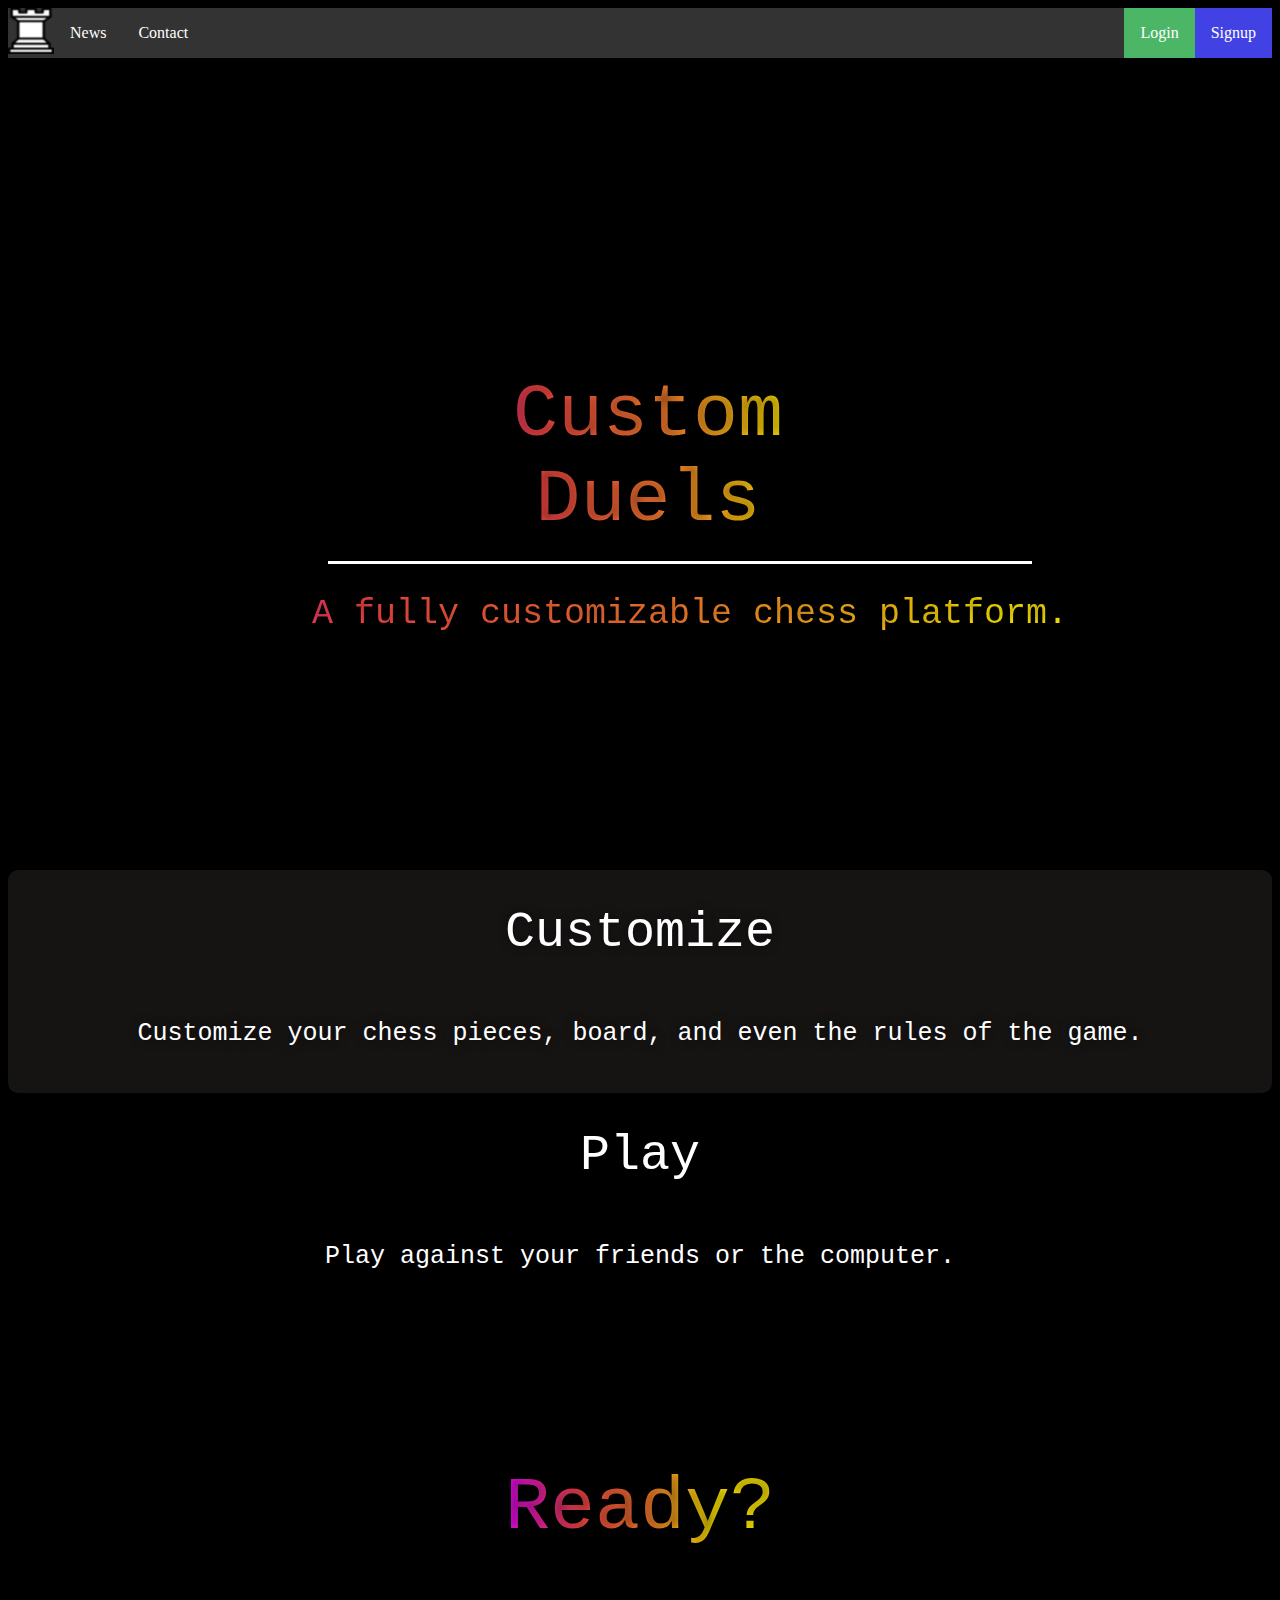
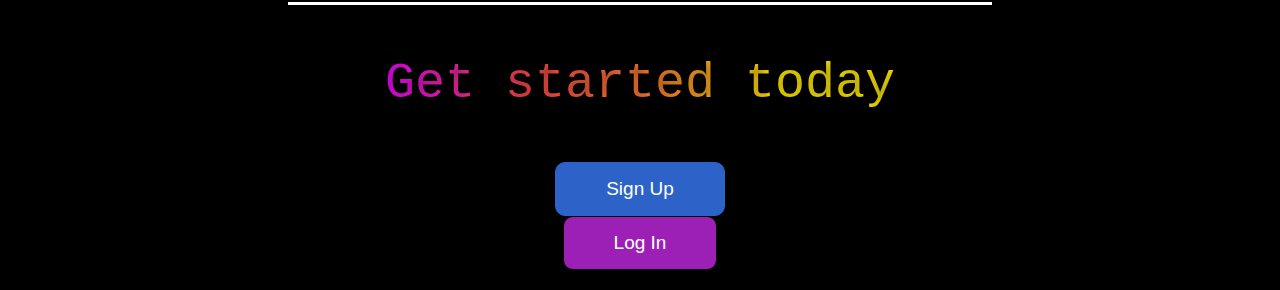
<file: index.html>
<html>
    <head>
        <link rel="stylesheet" href="css/home.css">
        <link rel="stylesheet" href="css/nav.css">
        <nav>
            <ul class="nav">
                <li class="logoNav"><img src="assets\other-assets\logo.png" alt="logo" class="logo"></li>
                <li class="signupNav"><a href="#about">Signup</a></li>
                <li class="loginNav"><a href="#home">Login</a></li>
                <li><a href="#news">News</a></li>
                <li><a href="#contact">Contact</a></li>
                
                
                
              </ul>
        </nav>
    </head>
    <body>
        
        <div id="cover">
            <div id="title-container"><h1 id="title">Custom Duels</h1></div>
            <br>
            <div class="divider"></div>
            <h3 id="subtitle">A fully customizable chess platform.</h3>
            
        </div>
            <br>
            <br>

            <div id="home-content-one">
                <h1>Customize</h1>
                <p>Customize your chess pieces, board, and even the rules of the game.</p>
            </div>
           
            <div id="home-content-two">
                <h1>Play</h1>
                <p>Play against your friends or the computer.</p>
            </div>
            <div id="calltoaction">
                <h1>Ready?</h1>
                <div class="divider2"></div>
                <h3>Get started today</h3>
                <a href="signup.html"><button type="button" class="signup">Sign Up</button></a>
                <a href="login.html"><button class="login">Log In</button></a>
            </div>
    </body>
</html>
</file>
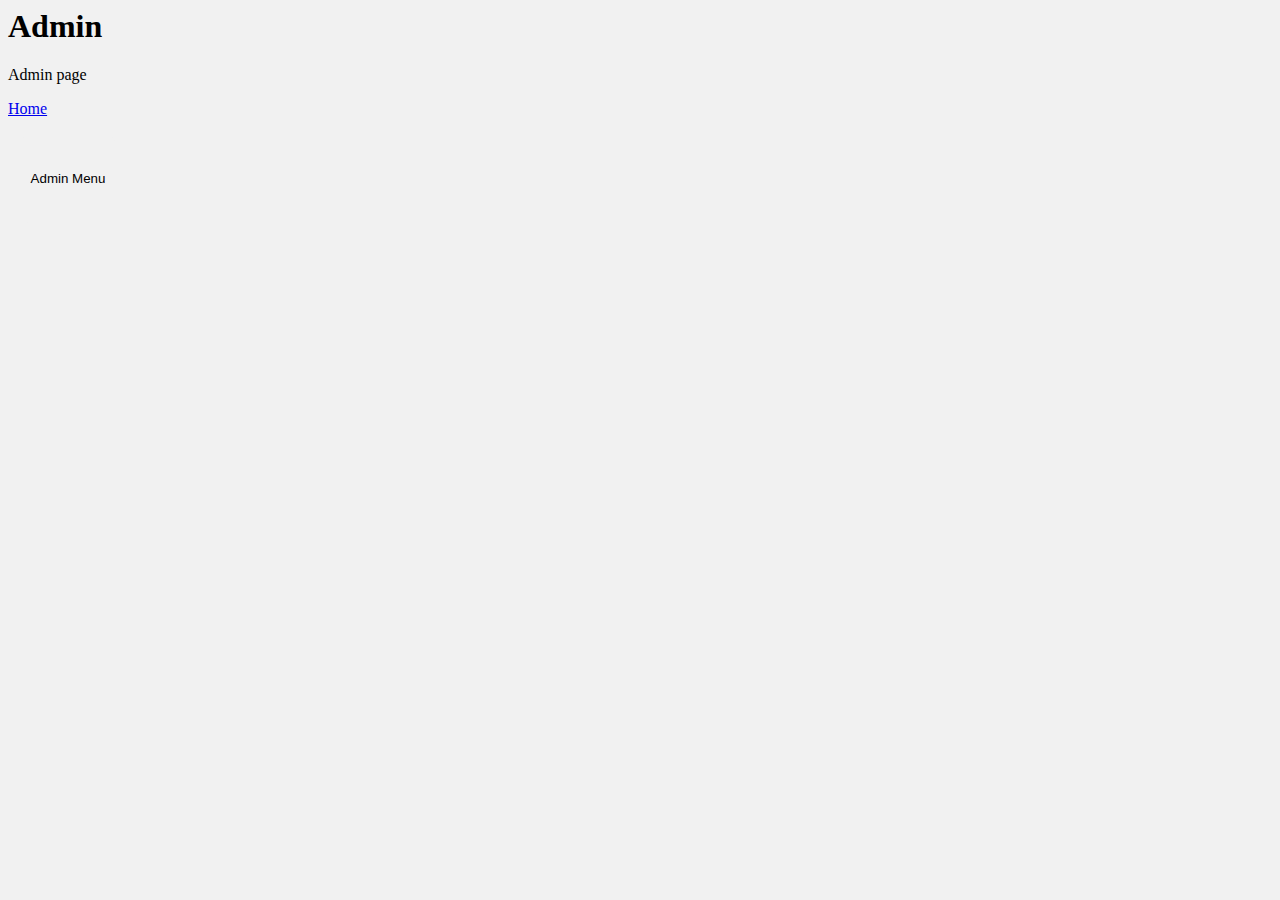
<file: admin/index.html>
<html>
    <head>
        <title>Admin</title>
        <link rel="stylesheet" href="css/style.css">
        <script src="js/script.js"></script>
        
    </head>
    <body>
        <h1>Admin</h1>
        <p>Admin page</p>
        <a href="index.html">Home</a>
        <div class="adminMenu">
            <button class="adminMenuButton" onclick="showAdminMenu()">Admin Menu</button>

        </div>
    </body>

</html>
</file>
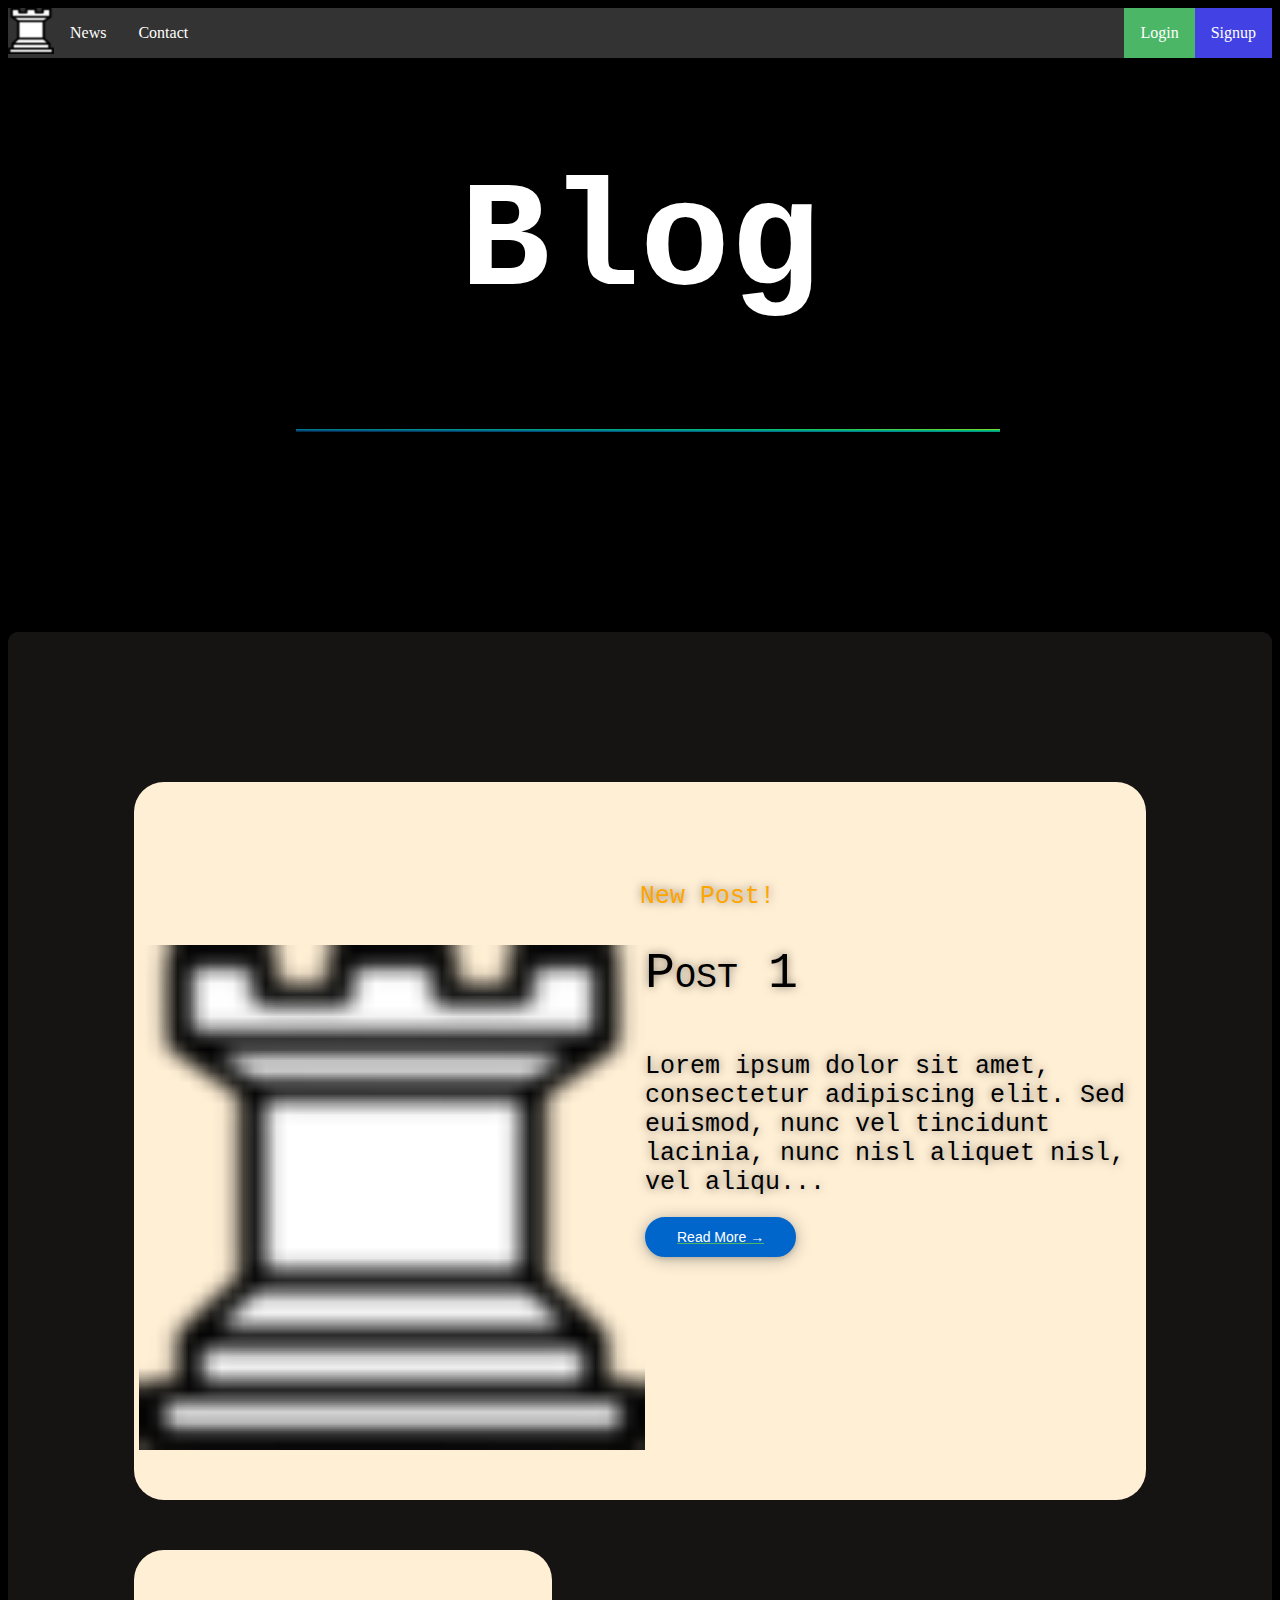
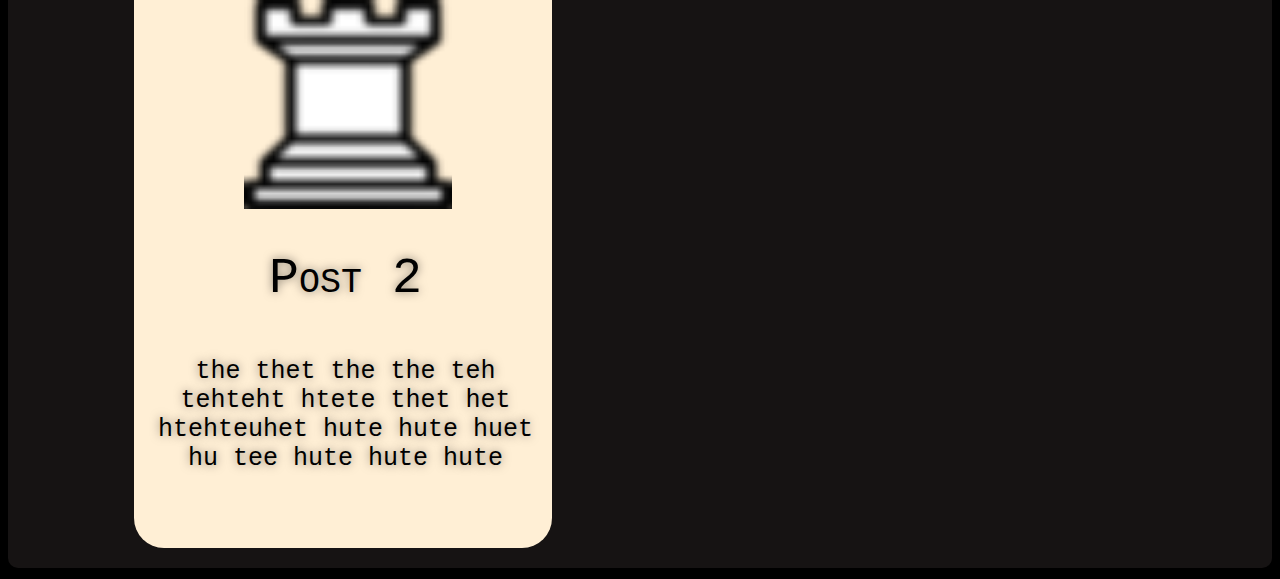
<file: blog/posts/index.html>
<html>
  <head>
    <title>Loading...</title>
    <meta http-equiv="refresh" content="0;" url='/blog/'>
    <script>window.location.href = '/blog/'</script>
  </head>
  <body>
    <p>Not redirected? Go to <a href="/blog/">this page</a></p>
  </body>
</html>
</file>
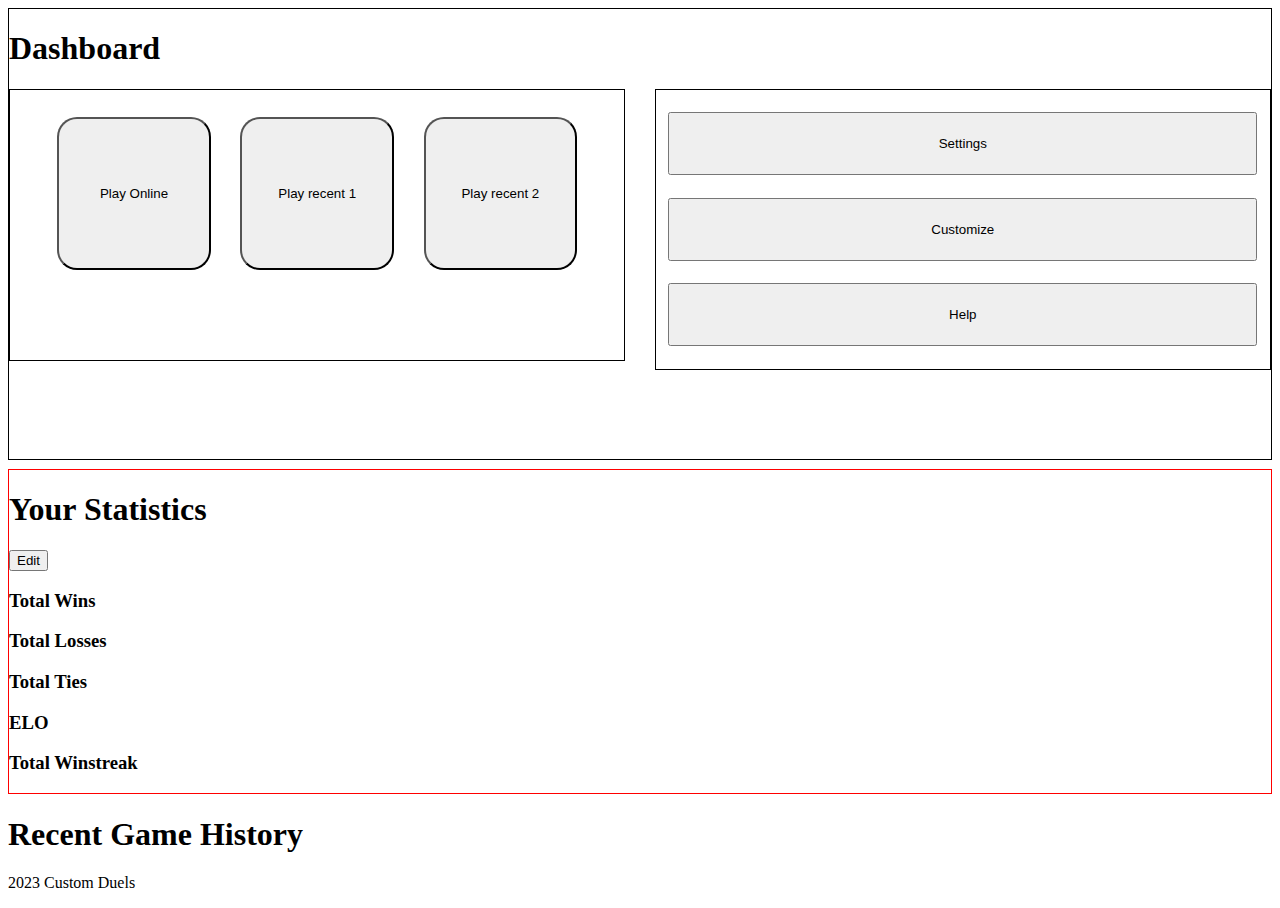
<file: dashboard.html>
<html>
    <head>
        <title>Custom Duels | Dashboard</title>
        <link rel="stylesheet" href="css/dashboard.css">
    </head>
    <body>
        <div id="dashboard-top">
            <h1>Dashboard</h1>
            <div id="play-options">
                <button>Play Online</button>
                <button>Play recent 1</button>
                <button>Play recent 2</button>
            </div>
            <div id="settings">
                <button>Settings</button><br>
                <button onclick="window.location.replace('custom.html')">Customize</button><br>
                <button>Help</button>
            </div>
        </div>

        <div id="dashboard-middle">
            <div id="stats">
                <h1>Your Statistics</h1>
                <div id="stats-content">
                    <button onclick="toggleWidgetSelection();">Edit</button>
                    <div id="stats-content-editwidgets" style="display: none;">
                        <div class="stats-content-editWidgets-section" id="TOTAL">
                            <h3>Total</h3>
                            <input id="total-wins" type="checkbox">Wins<br>
                            <input id="total-losses" type="checkbox">Losses<br>
                            <input id="total-ties" type="checkbox">Ties<br>
                            <input id="total-elo" type="checkbox">ELO<br>
                            <input id="total-ws" type="checkbox">Win Streak<br>
                        </div>
                        <div class="stats-content-editWidgets-section" id="DAILY">
                            <h3>Daily</h3>
                            <input id="daily-wins" type="checkbox">Wins<br>
                            <input id="daily-losses" type="checkbox">Losses<br>
                            <input id="daily-ties" type="checkbox">Ties<br>
                            <input id="daily-elo" type="checkbox">ELO<br>
                            <input id="daily-ws" type="checkbox">Win Streak<br>
                        </div>
                        <div class="stats-content-editWidgets-section" id="RAPID">
                            <h3>Rapid</h3>
                            <input id="rapid-wins" type="checkbox">Wins<br>
                            <input id="rapid-losses" type="checkbox">Losses<br>
                            <input id="rapid-ties" type="checkbox">Ties<br>
                            <input id="rapid-elo" type="checkbox">ELO<br>
                            <input id="rapid-ws" type="checkbox">Win Streak<br>
                        </div>
                        <div class="stats-content-editWidgets-section" id="BLITZ">
                            <h3>Blitz</h3>
                            <input id="blitz-wins" type="checkbox">Wins<br>
                            <input id="blitz-losses" type="checkbox">Losses<br>
                            <input id="blitz-ties" type="checkbox">Ties<br>
                            <input id="blitz-elo" type="checkbox">ELO<br>
                            <input id="blitz-ws" type="checkbox">Win Streak<br>
                        </div>
                        <div class="stats-content-editWidgets-section" id="BULLET">
                            <h3>Bullet</h3>
                            <input id="bullet-wins" type="checkbox">Wins<br>
                            <input id="bullet-losses" type="checkbox">Losses<br>
                            <input id="bullet-ties" type="checkbox">Ties<br>
                            <input id="bullet-elo" type="checkbox">ELO<br>
                            <input id="bullet-ws" type="checkbox">Win Streak<br>
                        </div>
                    </div>
                    <div id="stats-wins-total"><h3>Total Wins</h3></div>
                    <div id="stats-losses-total"><h3>Total Losses</h3></div>
                    <div id="stats-ties-total"><h3>Total Ties</h3></div>
                    <div id="stats-elo"><h3>ELO</h3></div>
                    <div id="stats-ws"><h3>Total Winstreak</h3></div>

                    <div id="stats-wins-daily"></div>
                    <div id="stats-losses-daily"></div>
                    <div id="stats-ties-daily"></div>
                    <div id="stats-elo-daily"></div>
                    <div id="stats-ws-daily"></div>

                    <div id="stats-wins-rapid"></div>
                    <div id="stats-losses-rapid"></div>
                    <div id="stats-ties-rapid"></div>
                    <div id="stats-elo-rapid"></div>
                    <div id="stats-ws-rapid"></div>

                    <div id="stats-wins-blitz"></div>
                    <div id="stats-losses-blitz"></div>
                    <div id="stats-ties-blitz"></div>
                    <div id="stats-elo-blitz"></div>
                    <div id="stats-ws-blitz"></div>

                    <div id="stats-wins-bullet"></div>
                    <div id="stats-losses-bullet"></div>
                    <div id="stats-ties-bullet"></div>
                    <div id="stats-elo-bullet"></div>
                    <div id="stats-ws-bullet"></div>
                    <!-- available stat widgets:
                        TOTAL:
                            wins
                            losses
                            ties
                            elo
                            ws
                        DAILY:
                            wins
                            losses
                            ties
                            elo
                            ws
                        RAPID
                            wins
                            losses
                            ties
                            elo
                            ws
                        BLITZ
                            wins
                            losses
                            ties
                            elo
                            ws
                        BULLET 
                            wins
                            losses
                            ties
                            elo
                            ws
                    
                    -->
                </div>
            </div>
            <div id="recent">
                <h1>Recent Game History</h1>
            </div>

            <div id="footer">
                <p>2023 Custom Duels</p>
            </div>
        </div>
    </body>
    <script src="scripts/dashboard.js"></script>
</html>
</file>
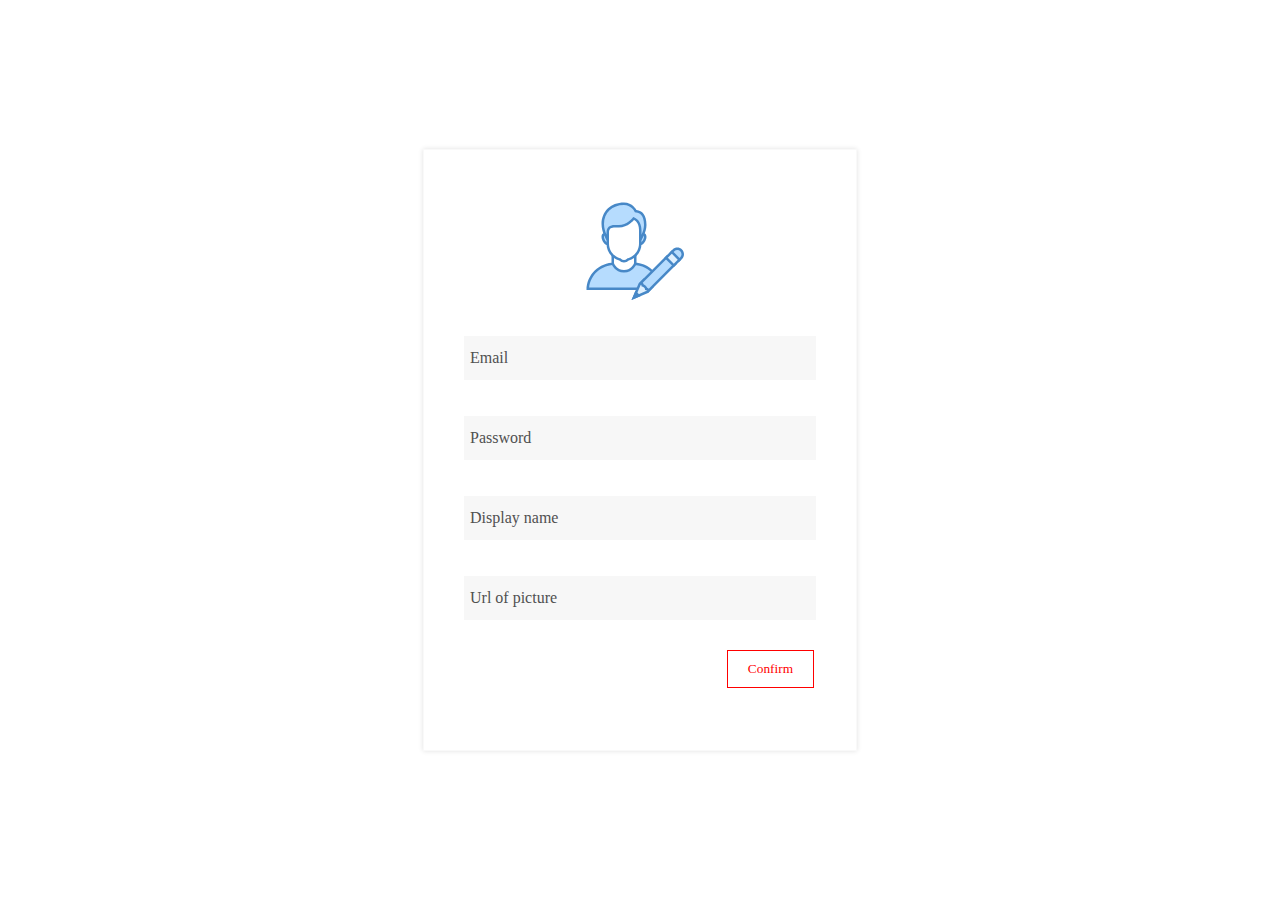
<file: edit.html>
<!DOCTYPE html>
<html lang="en">
  <head>
      <meta charset="UTF-8">
      <meta name="viewport" content="width=device-width, initial-scale=1.0">
      <meta http-equiv="X-UA-Compatible" content="ie=edge">
      <title>Edit</title>
      <link rel="shortcut icon" href="favicon.png" type="image/x-icon">
      <link rel="stylesheet" href="./style/edit.css">
  </head>
  <body>
    <main>
      <section class="container edit-container">
        <fieldset>
          <div>
            <img src="./img/edit.svg">
            <!--https://www.visualpharm.com/free-icon-->
          </div>
          <div>
            <label for="mail">Email</label> <br>
            <input type="email" id="mail" name="mail"/>
          </div>
          <div>
            <label for="password">Password</label> <br>
            <input type="password" id="password" name="password"/> <br>
          </div>
          <div>
            <label for="displayName">Display name</label> <br>
            <input type="text" id="displayName" name="displayName"/> <br>
          </div>
          <div>
            <label for="photo">Url of picture</label> <br>
            <input type="url" id="photo"/> <br>
          </div>
          <button id="edit">Confirm</button>   
        </fieldset>
      </section>
      <div class="feedbackContainer success">
        <div class="feedbackIcon"></div>
        <p class="feedbackMessage">Signed up Successfully</p>
      </div>
      <div class="feedbackContainer failure">
        <div class="feedbackIcon"></div>
        <p class="feedbackMessage">Signing up failed</p>
      </div>
    </main> 
    <script src="./js/edit.js"></script>   
  </body>
</html>
</file>
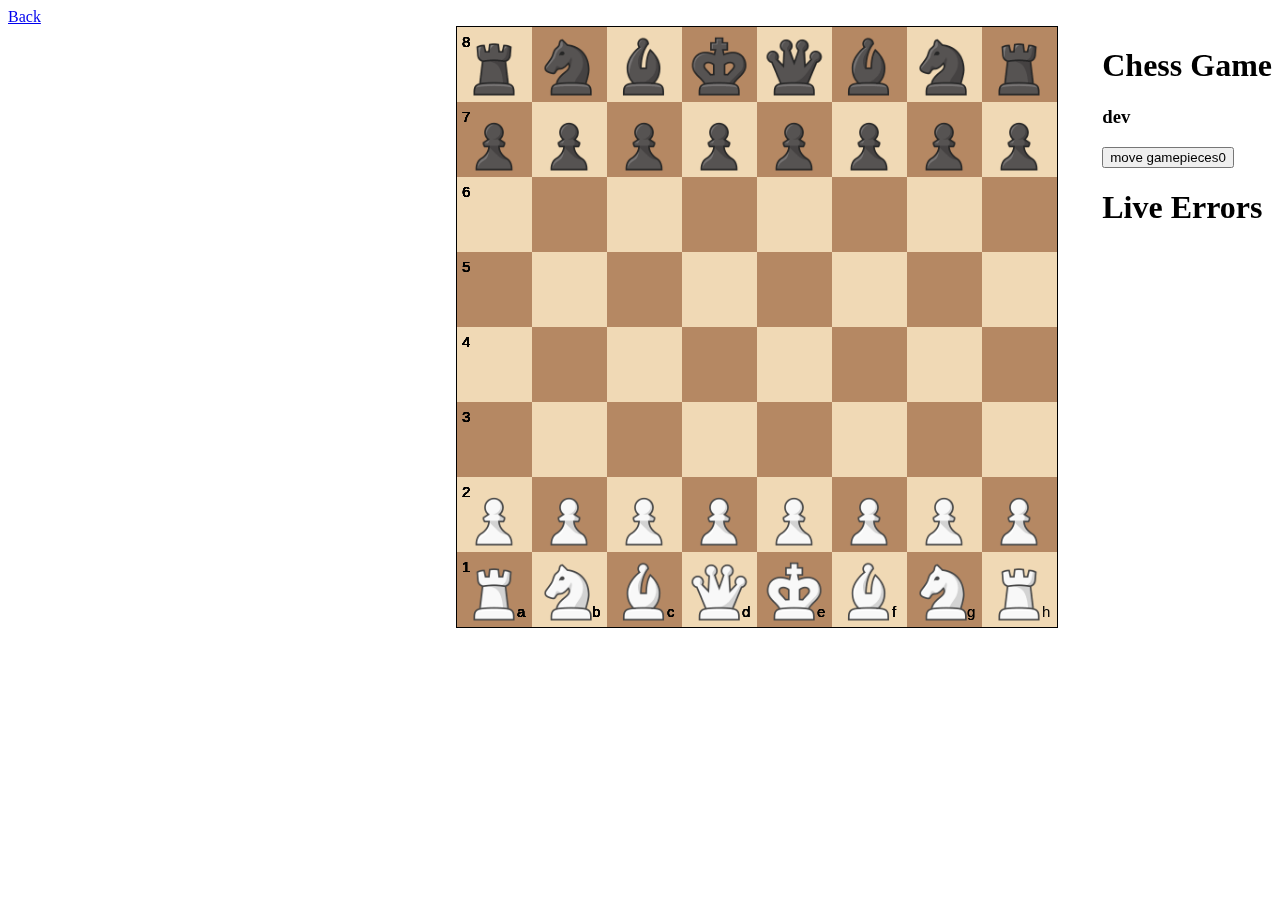
<file: game.html>
<!DOCTYPE HTML>
<html>
    <head>
        <title>Custom Duels</title>
        <meta type="description" content="Fully customizable chess games.">
        <meta charset="UTF-8">
        <link rel="stylesheet" href="style.css">
    </head>
    <body>
        <div id="resources">
            <img id="pawnwhite" src="assets/white/pawn-white.png">
            <img id="rookwhite" src="assets/white/rook-white.png">
            <img id="knightwhite" src="assets/white/knight-white.png">
            <img id="bishopwhite" src="assets/white/bishop-white.png">
            <img id="queenwhite" src="assets/white/queen-white.png">
            <img id="kingwhite" src="assets/white/king-white.png">

            <img id="pawnblack" src="assets/black/pawn-black.png">
            <img id="rookblack" src="assets/black/rook-black.png">
            <img id="knightblack" src="assets/black/knight-black.png">
            <img id="bishopblack" src="assets/black/bishop-black.png">
            <img id="queenblack" src="assets/black/queen-black.png">
            <img id="kingblack" src="assets/black/king-black.png">
        </div>
        <a href="home.html">Back</a>
        <div id="board">
            <canvas id="canvas" width="600" height="600"></canvas>
        </div>

        <div id="side">
            <div id="side-top">
                <h1>Chess Game</h1>
                <h3>dev</h3>
                <button onclick="movePiece(gamepieces[0], new Location(1, 4))">move gamepieces0</button>
                <h1>Live Errors</h1>
                <div id="error-box"></div>
            </div>

            <div id="side-moves">

            </div>
        </div>
    </body>
    <script src="scripts/constructors.js"></script>
    <script src="scripts/board.js"></script>
    <script src="scripts/behavior.js"></script>
    <script src="scripts/main.js"></script>
    <script src="scripts/logger.js"></script>
</html>
</file>
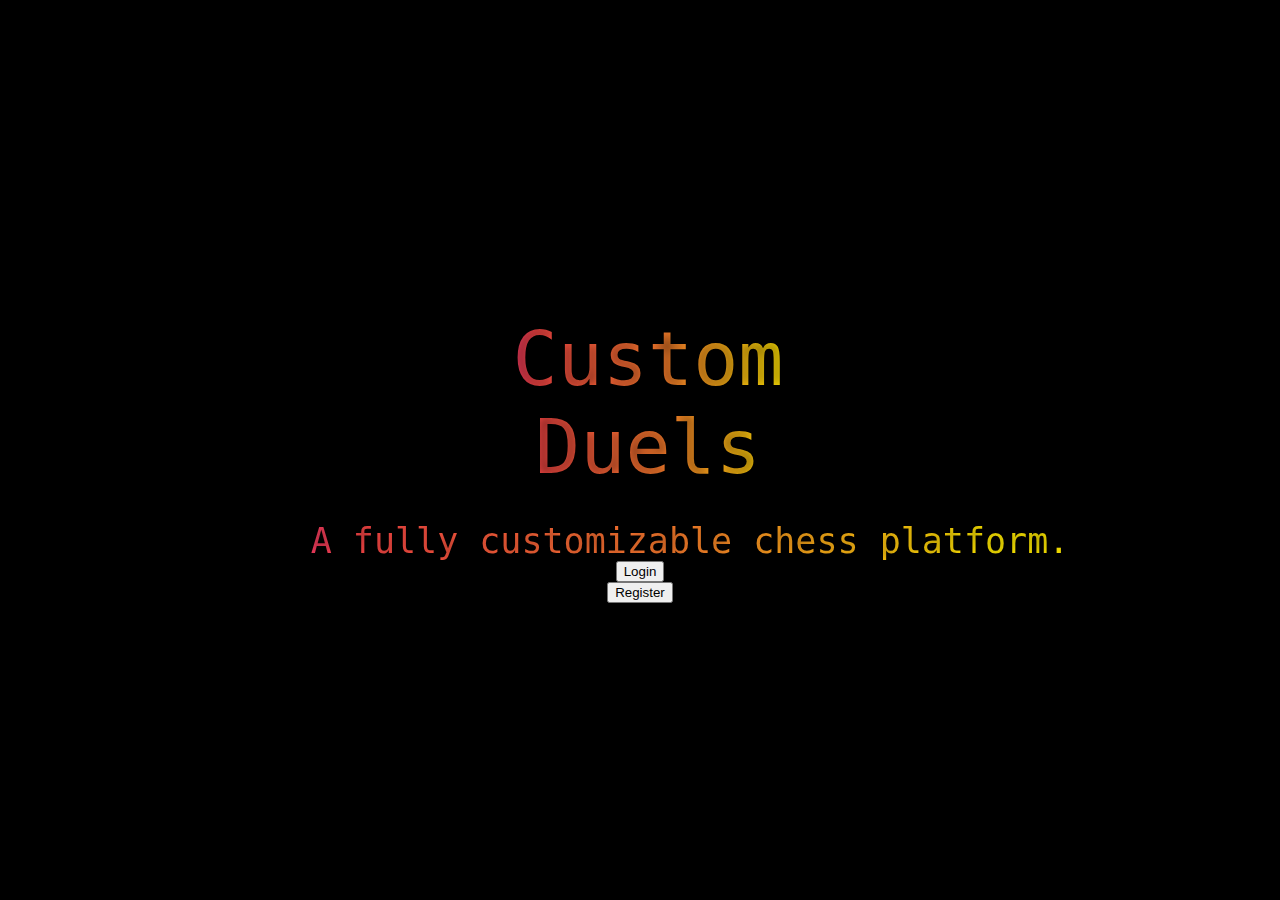
<file: home.html>
<html>
    <head>
        <link rel="stylesheet" href="css/home.css">
    </head>
    <body>
        <div id="cover">
            <div id="title-container"><h1 id="title">Custom Duels</h1></div>
            <h3 id="subtitle">A fully customizable chess platform.</h3>
            <button onclick="window.location.replace('login.html')" class="home-option">Login</button><br>
            <button onclick="window.location.replace('register.html')"class="home-option">Register</button>
        </div>
    </body>
</html>
</file>
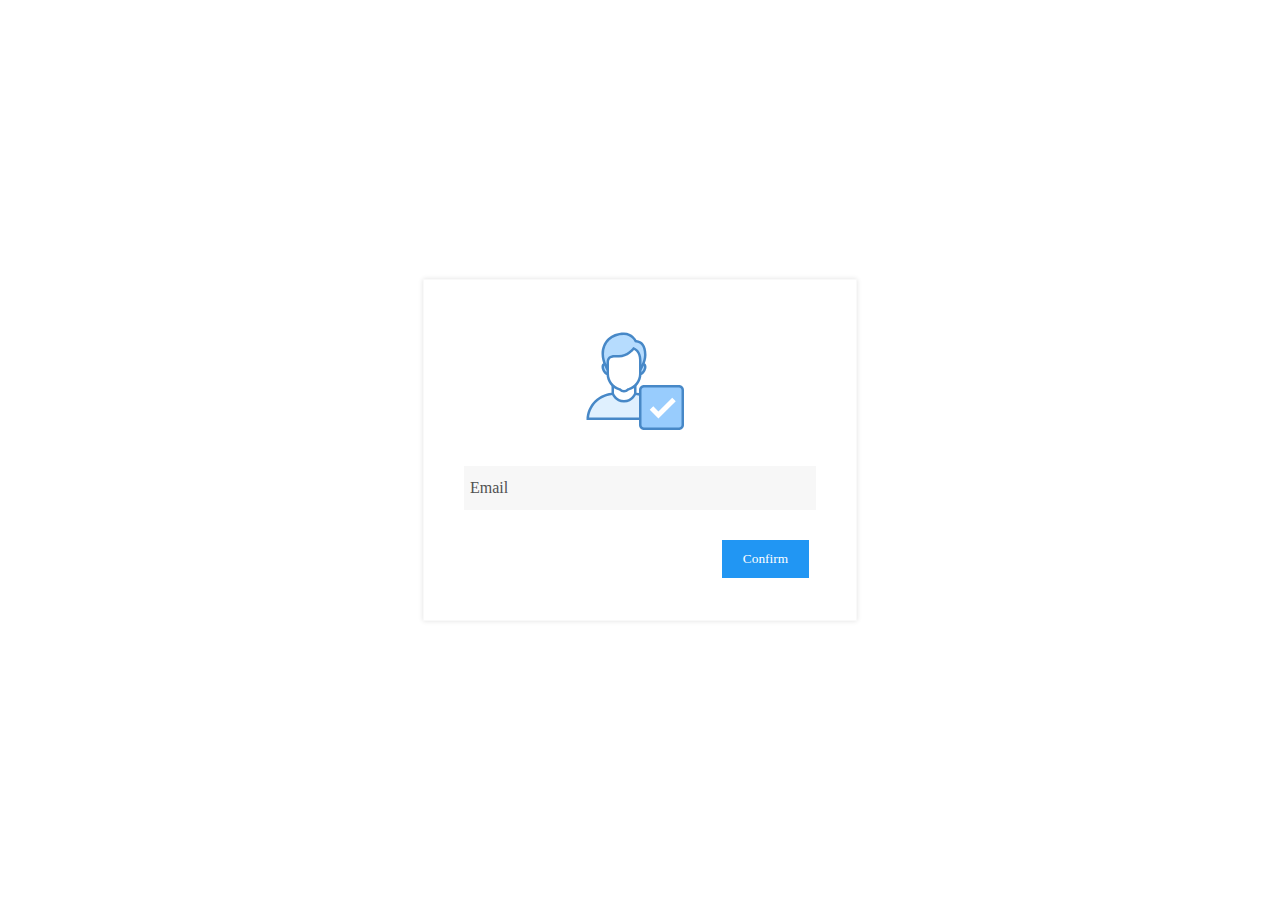
<file: reset.html>
<!DOCTYPE html>
<html lang="en">
  <head>
      <meta charset="UTF-8">
      <meta name="viewport" content="width=device-width, initial-scale=1.0">
      <meta http-equiv="X-UA-Compatible" content="ie=edge">
      <title>Password Reset</title>
      <link rel="shortcut icon" href="favicon.png" type="image/x-icon">
      <link rel="stylesheet" href="./style/reset.css">
  </head>
  <body>
      <main>
        <section class="container reset-container">
          <fieldset>
            <div>
              <img src="./img/reset.svg">
              <!--https://www.visualpharm.com/free-icon-->
            </div>
            <div>
              <label for="mail">Email</label> <br>
              <input type="email" id="mail" name="mail"/>
            </div>
            <button id="resetPassword">Confirm</button>
          </fieldset>
      </section>
      <div class="feedbackContainer success">
        <div class="feedbackIcon"></div>
        <p class="feedbackMessage">Signed up Successfully</p>
      </div>
      <div class="feedbackContainer failure">
        <div class="feedbackIcon"></div>
        <p class="feedbackMessage">Signing up failed</p>
      </div>
    </main> 
    <script src="./js/reset.js"></script>   
  </body>
</html>
</file>
<file: css/home.css>
@keyframes fadeIn {
    0% {
        transform: translateY(-20px);
        opacity: 0;
    }
    100% {
        transform: translateY(0);
        opacity: 1;
    }
}

html{
    background-color: black;
}

#cover{
    animation: fadeIn ease 2s;
    animation-fill-mode: forwards;
    margin-top: 35vh;
    text-align: center;
}

#title-container{
    width: 40vw;
    margin-left: 30vw;
    margin-right: 30vw;
}
#title{
    text-align: center;
    font-family: monospace;
    font-size: 75px;
    font-weight: 300;

    color: transparent;
    -webkit-text-fill-color: transparent;
    -webkit-background-clip: text;
    background-clip: text;
    background-image: linear-gradient(90deg, rgba(242,5,255,1) 0%, rgba(248,69,69,1) 28%, rgba(253,126,44,1) 53%, rgba(255,233,0,1) 78%);
    
    text-align: center;
    margin: 0;
    padding: 0;
    text-shadow: 0 0 10px rgba(0,0,0,0.5);
}
#subtitle {
    text-align: center;
    font-family: monospace;
    font-size: 35px;
    font-weight: 300;
    padding-top: 30px;
    padding-left: 100px;

    color: transparent;
    -webkit-text-fill-color: transparent;
    -webkit-background-clip: text;
    background-clip: text;
    background-image: linear-gradient(90deg, rgba(242,5,255,1) 0%, rgba(248,69,69,1) 28%, rgba(253,126,44,1) 53%, rgba(255,233,0,1) 78%);
    
    text-align: center;
    margin: 0;
    text-shadow: 0 0 10px rgba(0,0,0,0.5);
}

.home-login{
    transition: 0.5s;
    background-color: gray;
    width: 100px;
    height: 50px;
    margin-bottom: 10px;
    border-radius: 5px;
    border: solid rgb(124, 117, 117) 3px;
    float: right;
}

.home-register{
    transition: 0.5s;
    background-color: gray;
    width: 100px;
    height: 50px;
    margin-bottom: 10px;
    border-radius: 5px;
    border: solid rgb(124, 117, 117) 3px;
    float: right;

}


.home-register, .home-login:hover{
    background-color: rgb(124, 117, 117);
    cursor: pointer;
}

@keyframes dividerOnload{
    0%{
      width: 0;
      margin-left:50vw
    }
    100%{
      width: 50vw;
      margin-left: 25vw;
    }
  }
  
  .divider{
    height: 3px;
    width:55vw;
    margin-left: 25vw;
    background-color: white;
    display: block;
    animation: dividerOnload ease 2s;
  }

 

  #home-content-one{
    margin-top: 200px;
    padding-bottom: 20px;
    animation: fadeIn ease 2s;
    color: white;
    border-radius: 10px;
    border-color: white;
    display: flex;
    flex-direction: column;
    justify-content: center;
    align-items: center;
    text-align: center;
    float: center;
    background-color: rgb(22, 19, 19);
  }
    #home-content-one h1 {
        font-family: monospace;
        font-size: 50px;
        font-weight: 300;
        text-shadow: 0 0 10px rgba(0,0,0,0.5);
    }
    #home-content-one p {
        font-family: monospace;
        font-size: 25px;
        font-weight: 300;
        text-shadow: 0 0 10px rgba(0,0,0,0.5);
    }
    #home-content-two{
      padding-bottom: 20px;

      animation: fadeIn ease 2s;
      color: white;
      border-radius: 10px;
      border-color: white;
      display: flex;
      flex-direction: column;
      justify-content: center;
      align-items: center;
      text-align: center;
      float: center;
      background-color: black;
    }
    #home-content-two h1 {
      font-family: monospace;
      font-size: 50px; 
      font-weight: 300;
      text-shadow: 0 0 10px rgba(0,0,0,0.5);
  }
  #home-content-two p {
      font-family: monospace;
      font-size: 25px;
      font-weight: 300;
      text-shadow: 0 0 10px rgba(0,0,0,0.5);
  }
#next-section {
    animation: fadeIn ease 2s;
    animation-fill-mode: forwards;
    text-align: center;
    color: white;
    font-size: 3em;
    font-family: monospace;
    font-weight: 300;
    text-shadow: 0 0 10px rgba(0,0,0,0.5);
    margin-top: 100px;
    width: 10%;
    height: 10%;
}
#calltoaction{
  padding-top: 100px;
  animation: fadeIn ease 2s;
  color: white;
  border-radius: 10px;
  border-color: white;
  display: flex;
  flex-direction: column;
  justify-content: center;
  align-items: center;
  text-align: center;
  float: center;
  background-color: black;
}
#calltoaction h1 {
  font-family: monospace;
  font-size: 75px;
  font-weight: 300;
  text-shadow: 0 0 10px rgba(0,0,0,0.5);
  color: transparent;
  -webkit-text-fill-color: transparent;
  -webkit-background-clip: text;
  background-clip: text;
  background-image: linear-gradient(90deg, rgba(242,5,255,1) 0%, rgba(248,69,69,1) 28%, rgba(253,126,44,1) 53%, rgba(255,233,0,1) 78%);
}
#calltoaction h3 {
  font-family: monospace;
  font-size: 50px;
  font-weight: 300;
  text-shadow: 0 0 10px rgba(0,0,0,0.5);
  color: transparent;
  -webkit-text-fill-color: transparent;
  -webkit-background-clip: text;
  background-clip: text;
  background-image: linear-gradient(90deg, rgba(242,5,255,1) 0%, rgba(248,69,69,1) 28%, rgba(253,126,44,1) 53%, rgba(255,233,0,1) 78%);
}
#calltoaction {
  font-family: monospace;
  font-size: 25px;
  font-weight: 300;
  text-shadow: 0 0 10px rgba(0,0,0,0.5);
  background-color: black;
  transition: 0.5s;
}
.divider2{
  height: 3px;
  width:55vw;
  background-color: white;
  display: block;
  animation: dividerOnload2 ease 2s;
}
@keyframes dividerOnload2{
  0%{
    width: 0;
    margin-left:50vw
  }
  100%{
    width: 50vw;
  }
}
.signup  {
  color: #ffffff;
  background-color: #2d63c8;
  font-size: 19px;
  border: 1px solid #2d63c8;
  border-radius: 10px;
  cursor: pointer;
  padding: 15px 50px;
  width: 100%;
}
.signup:hover {
  color: #2d63c8;
  background-color: #ffffff;
}

.login {
  color: #ffffff;
  background-color: #9d20b6;
  font-size: 19px;
  border: 1px solid #000000;
  border-radius: 10px;
  padding: 15px 50px;
  cursor: pointer;
  width: 100%;
}
.login:hover {
  color: #9d20b6;
  background-color: #ffffff;
}
.nav {

    list-style-type: none;
    margin: 0;
    padding: 0;
    overflow: hidden;
    background-color: #333;
    padding-bottom: 0px;
  }
  
  li {
    float: left;
  }
  
  li a {
    display: block;
    z-index: -1;
    color: white;
    text-align: center;
    padding: 16px 16px;
    text-decoration: none;
  }
  
  li a:hover {
    background-color: #111;
  }
  .signupNav{
    display: block;
    color: white;
    text-align: center;
    text-decoration: none;
    background-color: rgb(65, 65, 228);
    z-index: 1000;
    float: right;
    
  }
  .loginNav {
    display: block;
    color: white;
    text-align: center;
    text-decoration: none;
    background-color: rgb(76, 182, 103);
    z-index: 1000;
    float: right;
    
  }
</file>
<file: css/nav.css>
.nav {

    list-style-type: none;
    margin: 0;
    padding: 0;
    overflow: hidden;
    background-color: #333;
    padding-bottom: 0px;
  }
  
  li {
    float: left;
  }
  
  li a {
    display: block;
    z-index: -1;
    color: white;
    text-align: center;
    padding: 16px 16px;
    text-decoration: none;
  }
  
  li a:hover {
    background-color: #111;
  }
  .signupNav{
    display: block;
    color: white;
    text-align: center;
    text-decoration: none;
    background-color: rgb(65, 65, 228);
    z-index: 1000;
    float: right;
    
  }
  .loginNav {
    display: block;
    color: white;
    text-align: center;
    text-decoration: none;
    background-color: rgb(76, 182, 103);
    z-index: 1000;
    float: right;
    
  }
</file>
<file: admin/css/style.css>
body {
    background: #f1f1f1;
}
.selectBar {
    background: #f1f1f1;
    float: left;
}
.adminMenuButton {
    color: black;
    background: #f1f1f1;
    border: none;
    border-radius: 25px;
    text-align: center;
    width: 100px;
    height: 100px;
    margin: 10px;


    
}
    .selectButtons:hover {
        color: blue;
        background: #f1f1f1;
        border: none;
        border-radius: 25px;
        text-align: center;
        width: 100px;
        height: 75px;
        margin: 10px;
        cursor: pointer;
    }
</file>
<file: css/dashboard.css>
#dashboard-top{
    float: top;
    border: 1px solid;
    height: 50vh;
}

#play-options{
    width: 48vw;
    border: 1px solid;
    float: left;
    height: 30vh;
    text-align: center;
}

#play-options button{
    width: 12vw;
    height: 12vw;
    border-radius: 20px;
    margin-left: 1vw;
    margin-right: 1vw;
    margin-top: 3vh;

    transition: 0.5s;
}

#play-options button:hover{
    width: 13vw;
    height: 13vw;
    border-radius: 20px;
    margin-left: 0.5vw;
    margin-right: 0.5vw;
    margin-top: 2vh;
}

#settings{
    padding-top: 1vh;
    width: 48vw;
    border: 1px solid;
    float: right;
    height: 30vh;
    text-align: center;
}

#settings button{
    width: 46vw;
    height: 7vh;
    margin-top: 1.5vh;
    margin-bottom: 1vh;
}

#stats{
    margin-top: 1vh;
    border: 1px solid red;
}

.stats-content-editWidgets-section{
    float: left;
}
</file>
<file: style/edit.css>
* {
    padding: 0;
    margin: 0;
    font-family: 'Montserrat Medium'
}

main {
    width: 100vw
}

.container,
.feedbackContainer,
main {
    display: flex;
    flex-direction: column;
    justify-content: center;
    align-items: center
}

.container {
    position: absolute;
    left: 50%;
    top: 50%;
    transform: translate(-50%, -50%);
}

fieldset, .feedbackContainer {
    border: rgb(192,192,192,0.1) 1px solid;
    height: 600px;
    box-shadow: 0px 0px 5px 0px rgba(0,0,0,0.12)
}


input[type = "text"],
input[type = "password"],
input[type = "tel"],
input[type = "email"],
input[type = "url"] {
    width: 340px;
    margin-top: 8px;
    padding: 2px 6px;
    border: none;
    background-color: #f7f7f7;
    height: 40px;
    outline-color: #2196f3;
    font-size: 1rem
}

button:first-of-type, button {
    float: right;
    margin: 20px 42px 0px 0px;
    padding: 10px 20px;
}

button {  
    float: right;
    background-color: #2196f3;
    color: white;
    border: 1px solid #2196f3
}

button:last-of-type {
    background-color: white;
    color: red;
    border: red 1px solid
}

.clear {
    clear: both
}

button:last-of-type:hover {
    background-color: red;
    color: white;
    cursor: pointer
}

button {
    margin-right: 5px
}

.container div {
    margin: 10px 40px;
    position: relative
}

img {
    width: 100px;
    height: 100px;
    margin: auto;
    display: block
}

.edit-container div:first-of-type {   
    width: 340px;
    margin-top: 50px;
}

label {
    position: absolute;
    top: 56%;
    left: 6px;
    color: #505050
}

.focused-field {
    animation-name: gainFocus;
    animation-fill-mode: forwards;
    animation-duration: 0.15s;
    animation-timing-function: ease-out
}

@keyframes gainFocus {
    0% {
        top: 56%;
        left: 6px;
        color: #505050;
        font-size: 1rem
    }
    100% {
        top: 0%;
        left: 0px;
        color: #2196f3;
        font-size: 0.9rem
    }
}

.unfocused-field {
    animation-name: loseFocus;
    animation-fill-mode: forwards;
    animation-duration: 0.15s;
    animation-timing-function: ease-out
}

@keyframes loseFocus {
    0% {
        top: 0%;
        left: 0px;
        color: #2196f3;
        font-size: 0.9rem
    }
    100% {
        top: 56%;
        left: 6px;
        color: #505050;
        font-size: 1rem
    }
}

.initial-focused-field {
    top: 0%;
    left: 0px;
    color: #2196f3;
    font-size: 0.9rem
}

.initial-unfocused-field {
    top: 56%;
    left: 6px;
    color: #505050;
    font-size: 1rem
}

.feedbackContainer {
    height: 300px;
    width: 300px;
    position: fixed;
    left: 50%;
    top: 50%;
    transform: translate(-50%, -50%);
    background-color: #fff;
    display: none 
}

.feedbackIcon {
    width: 70px;
    height: 70px;
    margin-bottom: 20px;
}

.success .feedbackIcon {
    background-image: url('../img/success.svg');
}

.failure .feedbackIcon {
    background-image: url('../img/failure.svg');
}
</file>
<file: style.css>
#side{
    float: right;
}

#canvas{
    float: left;
    border: 1px solid #000;
    margin-left: 35vw;
}

#resources{
    display: none;
}
</file>
